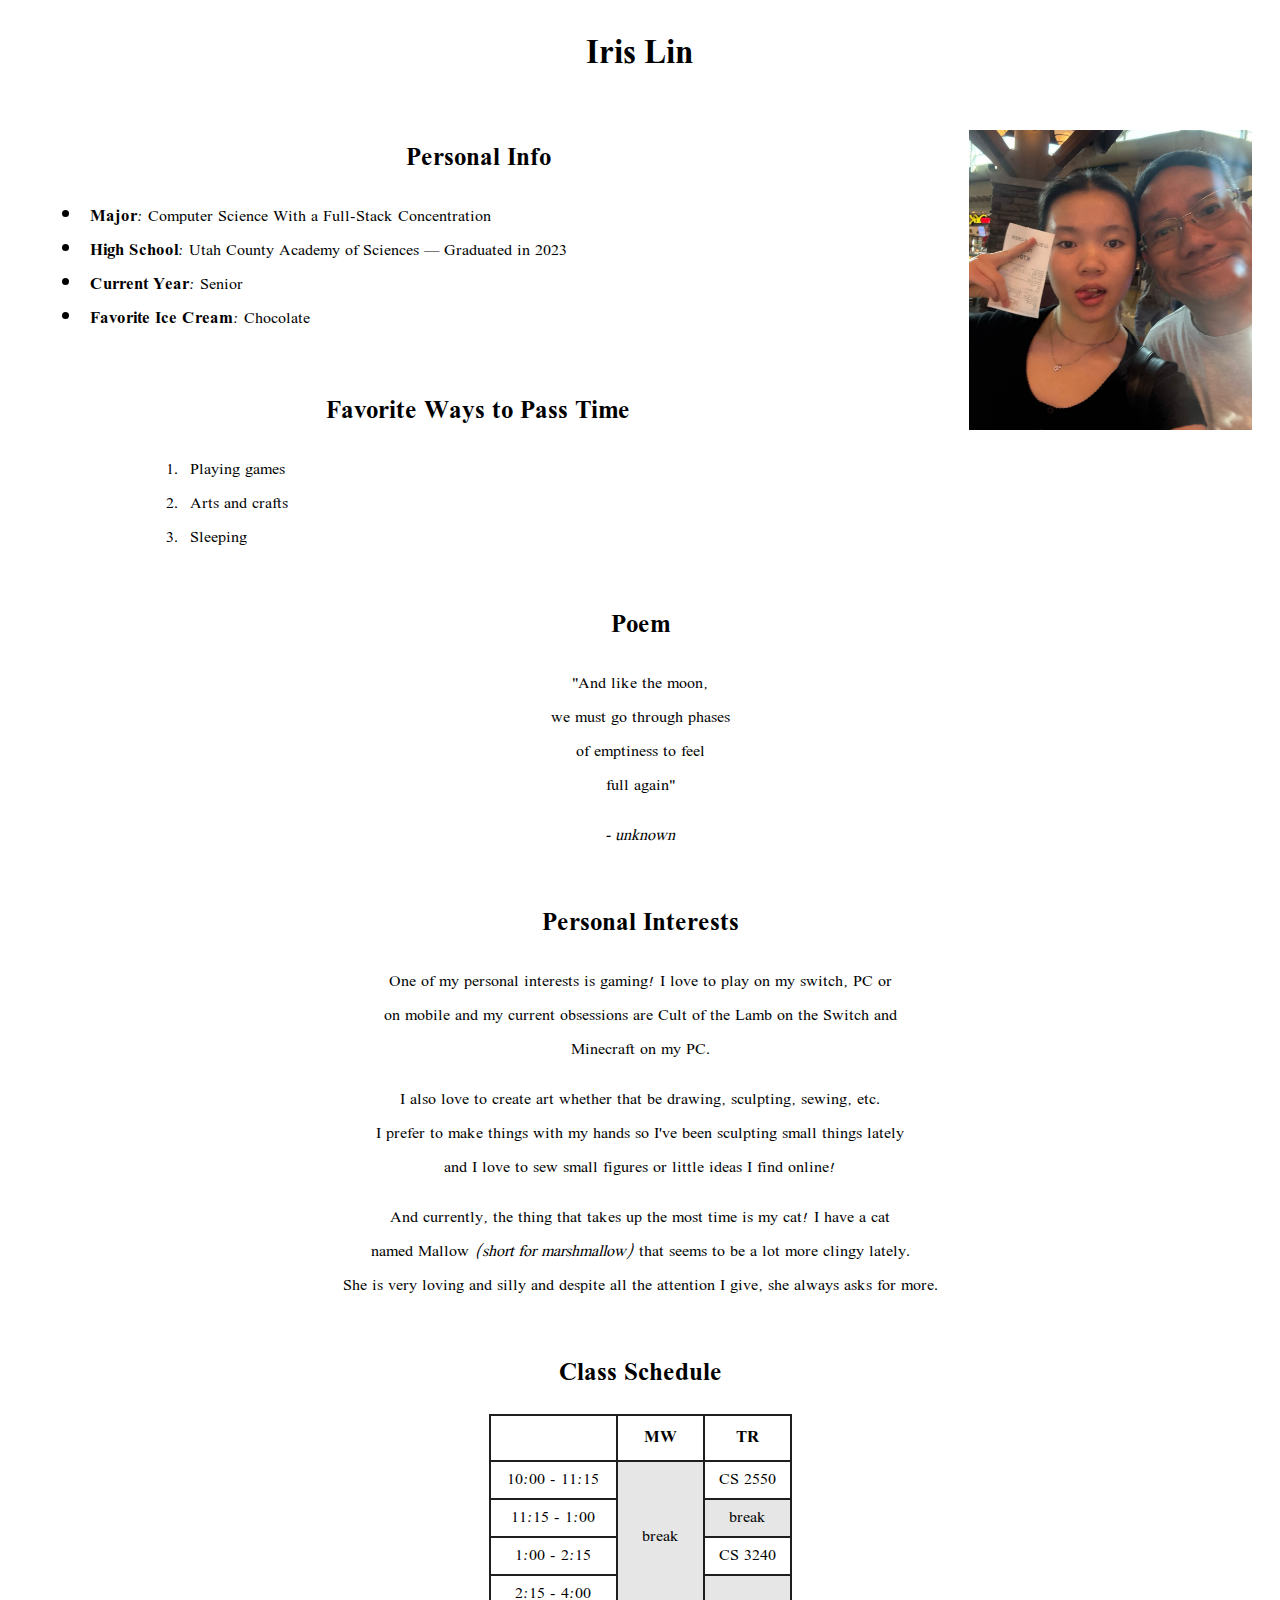
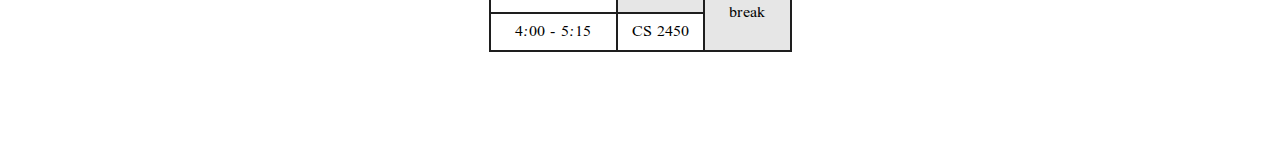
<file: project-one.html>
<!DOCTYPE html>
<head>
    <title>About Iris Lin</title>

    <link rel="preconnect" href="https://fonts.googleapis.com">
<link rel="preconnect" href="https://fonts.gstatic.com" crossorigin>
<link href="https://fonts.googleapis.com/css2?family=Tai+Heritage+Pro:wght@400;700&display=swap" rel="stylesheet">

    <!-- extra points -->
    <!-- 
    (2 points) Can you set a repeating background image? The text should still be readable.  Pick something that doesn’t make my eyes bleed, or I won’t give you credit.
    (2 points) can you change the font used in the body of the document to something besides Times New Roman (or whatever your browser uses by default)?
    (2 points) can you make your photo right-aligned on the page, and make the page’s text flow around it?
    (2 points) on all hyperlinks, can you make it so that the underline only appears when you mouse-over the link?
    (2 points) find a way to indent your poem, or center it on the page.
    Weekly Schedule
    (2 points) text alignment. On your schedule, can you find a way to have all the text vertically aligned to the top and horizontally aligned to the left (including the headers).
    (2 points) on your weekly schedule, can you fill in in each block so that each thing is color-coded in its own color (English is yellow, calculus is light red, work is light blue, etc)?
    (2 points) equal column widths. On your schedule, can you find a way to have the column widths fixed so that they’re all the same size
    -->
</head>

<style>
    .tai-heritage-pro-regular {
    font-family: "Tai Heritage Pro", serif;
    font-weight: 400;
    font-style: normal;
    }

    .tai-heritage-pro-bold {
    font-family: "Tai Heritage Pro", serif;
    font-weight: 700;
    font-style: normal;
    }


    * {
        text-align: center;
        font-family: "Tai Heritage Pro";
    }

    h2 {
        margin-top: 45px;
        margin-bottom: 15px;
    }

    img {
        height: 300px;
        float: right;
        padding: 20px;
    }

    li {
        text-align: left;
        margin-left: 35px;
        padding-left: 7px;
    }

    ol {
        margin-left: 100px
    }

    #books p {
        text-align: left;
        margin-left: 155px;
    }   

    .break {
        background-color:rgb(230, 230, 230); 
    }

</style>


    <h1>Iris Lin</h1>
    <img src="IMG_8643.jpg" alt="Selfie with Dad">
    

    <h2>Personal Info</h2>
    <ul>
        <li><b>Major</b>: Computer Science With a Full-Stack Concentration</li>
        <li><b>High School</b>: Utah County Academy of Sciences — Graduated in 2023</li>
        <li><b>Current Year</b>: Senior</li>
        <li><b>Favorite Ice Cream</b>: Chocolate</li>
    </ul>

    <!-- ask if change to other favorite things -->
    <div id="books">
        <h2 style="margin-top: 50px;">Favorite Ways to Pass Time</h2>
        <ol>
            <li>Playing games</li>
            <li>Arts and crafts</li>
            <li>Sleeping</li>
        </ol>
    </div>

    <!-- ask if still wanted in project -->
    <h2>Poem</h2>
    <p>"And like the moon,<br>we must go through phases<br>of emptiness to feel<br>full again"</p>
    <p><i>- unknown</i></p>

    <h2>Personal Interests</h2>
    <p>One of my personal interests is gaming! I love to play on my switch, PC or<br>
        on mobile and my current obsessions are Cult of the Lamb on the Switch and<br>
        Minecraft on my PC.</p>
    <p>I also love to create art whether that be drawing, sculpting, sewing, etc.<br>
    I prefer to make things with my hands so I've been sculpting small things lately<br>
    and I love to sew small figures or little ideas I find online! </p>
    <p>And currently, the thing that takes up the most time is my cat! I have a cat<br>
    named Mallow <i>(short for marshmallow)</i> that seems to be a lot more clingy lately.<br>
    She is very loving and silly and despite all the attention I give, she always asks for more.</p>


    <style>
        table, th, td {
            text-align: center;

            border:2px solid rgb(30, 30, 30);
            border-collapse: collapse;

            justify-self: center;
            margin-bottom: 100px;
        }
    </style>

    <h2>Class Schedule</h2>
    <table>
        <tr>
            <th style="width: 115px; padding: 5px;"></th>
            <th style="width: 75px; padding: 5px;">MW</th>
            <th style="width: 75px; padding: 5px;">TR</th>
        </tr>
    
        <tr>
            <td>10:00 - 11:15</td>
            <td class="break" rowspan="4">break</td>
            <td>CS 2550</td>

        </tr>

        <tr>
            <td>11:15 - 1:00</td>
            <td class="break">break</td>
            
        </tr>

        <tr>
            <td>1:00 - 2:15</td>
            <td>CS 3240</td>
        </tr>

        <tr>
            <td>2:15 - 4:00</td>
            <td class="break" rowspan="2">break</td>
        </tr>

        <tr>
            <td>4:00 - 5:15</td>
            <td>CS 2450</td>
        </tr>
    </table>

</body>
</file>
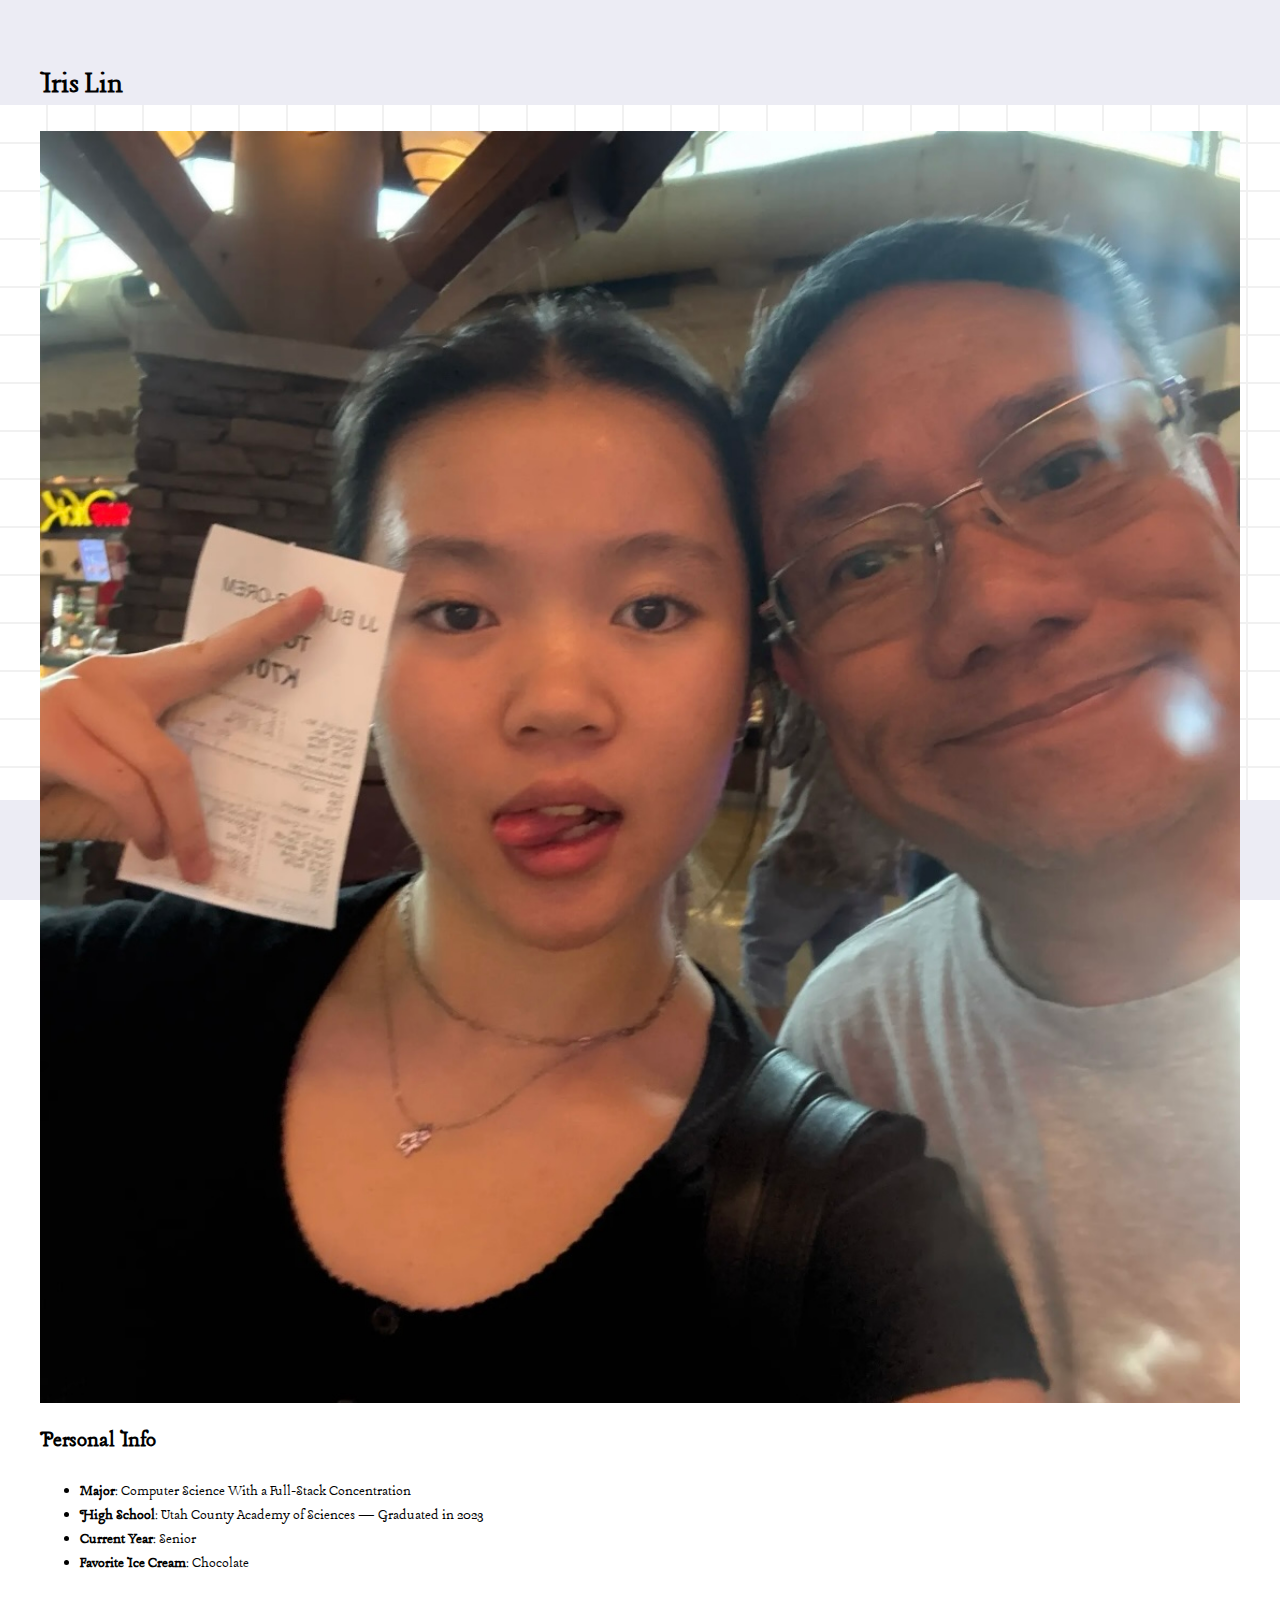
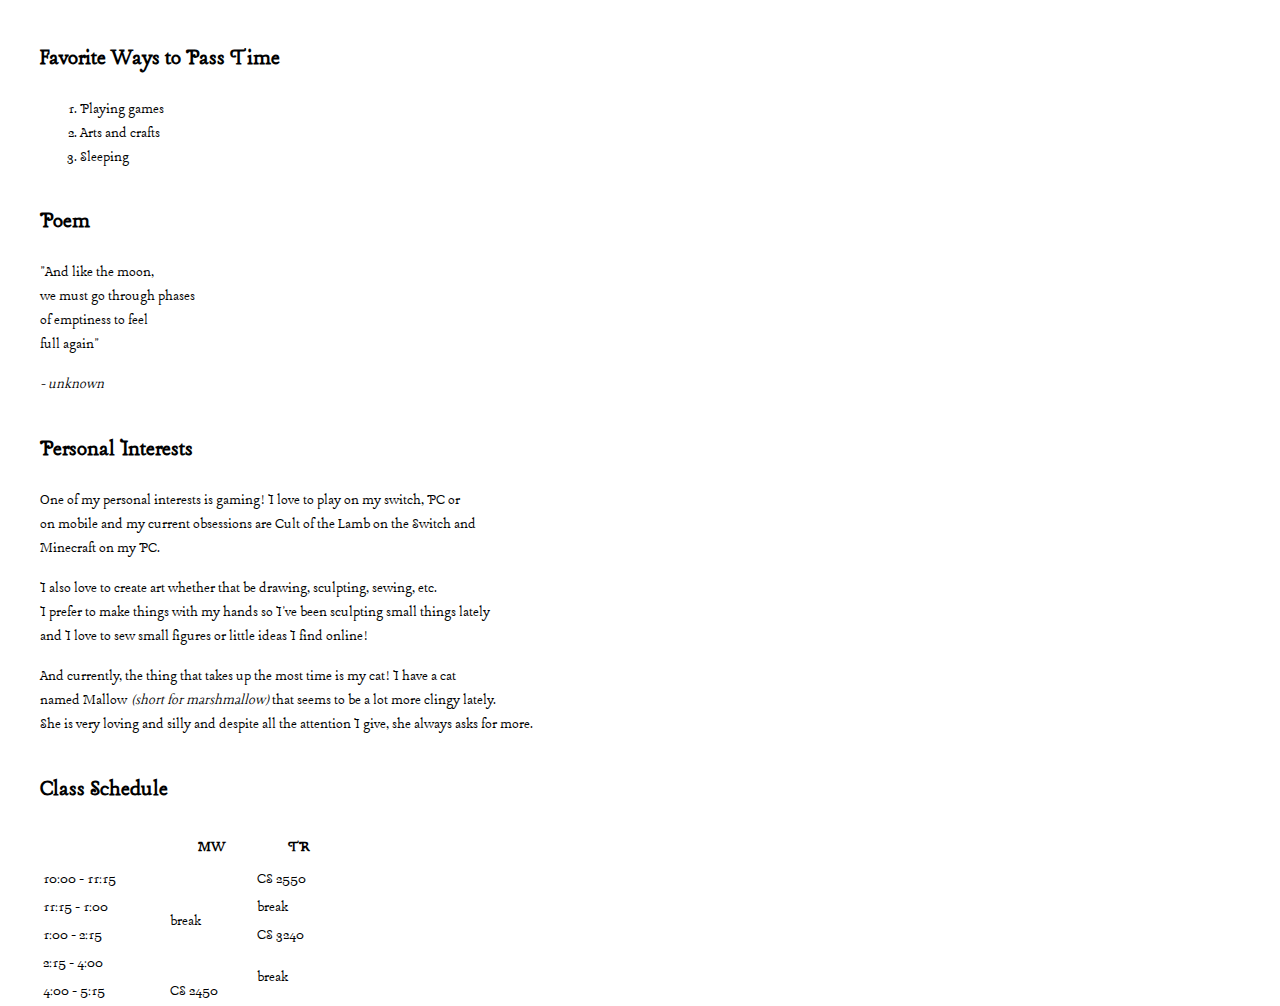
<file: docs/about-me.html>
<!DOCTYPE html>
<head>
    <title>About Iris Lin</title>

    <!-- fonts -->
    <link rel="preconnect" href="https://fonts.googleapis.com">
    <link rel="preconnect" href="https://fonts.gstatic.com" crossorigin>
    <link href="https://fonts.googleapis.com/css2?family=Tai+Heritage+Pro:wght@400;700&display=swap" rel="stylesheet">
    <link href="https://fonts.googleapis.com/css2?family=Pixelify+Sans:wght@400..700&display=swap" rel="stylesheet">

    <link rel="stylesheet" href="style.css">

</head>


    <h1>Iris Lin</h1>
    <img src="IMG_8643.jpg" alt="Selfie with Dad">
    
    <div id="info">
        <h2>Personal Info</h2>
        <ul>
            <li><b>Major</b>: Computer Science With a Full-Stack Concentration</li>
            <li><b>High School</b>: Utah County Academy of Sciences — Graduated in 2023</li>
            <li><b>Current Year</b>: Senior</li>
            <li><b>Favorite Ice Cream</b>: Chocolate</li>
        </ul>
    </div>

    <!-- ask if change to other favorite things -->
    <div id="pass-time">
        <h2 style="margin-top: 50px;">Favorite Ways to Pass Time</h2>
        <ol>
            <li>Playing games</li>
            <li>Arts and crafts</li>
            <li>Sleeping</li>
        </ol>
    </div>

    <div id="poem">
        <h2>Poem</h2>
        <p>"And like the moon,<br>we must go through phases<br>of emptiness to feel<br>full again"</p>
        <p><i>- unknown</i></p>
    </div>

    <div id="interests">
        <h2>Personal Interests</h2>
        <p>One of my personal interests is gaming! I love to play on my switch, PC or<br>
            on mobile and my current obsessions are Cult of the Lamb on the Switch and<br>
            Minecraft on my PC.</p>
        <p>I also love to create art whether that be drawing, sculpting, sewing, etc.<br>
        I prefer to make things with my hands so I've been sculpting small things lately<br>
        and I love to sew small figures or little ideas I find online! </p>
        <p>And currently, the thing that takes up the most time is my cat! I have a cat<br>
        named Mallow <i>(short for marshmallow)</i> that seems to be a lot more clingy lately.<br>
        She is very loving and silly and despite all the attention I give, she always asks for more.</p>
    </div>

    <h2>Class Schedule</h2>
    <div id="class-schedule">
        <table>
            <tr>
                <th style="width: 115px; padding: 5px;"></th>
                <th style="width: 75px; padding: 5px;">MW</th>
                <th style="width: 75px; padding: 5px;">TR</th>
            </tr>
        
            <tr>
                <td>10:00 - 11:15</td>
                <td class="break" rowspan="4">break</td>
                <td>CS 2550</td>

            </tr>

            <tr>
                <td>11:15 - 1:00</td>
                <td class="break">break</td>
                
            </tr>

            <tr>
                <td>1:00 - 2:15</td>
                <td>CS 3240</td>
            </tr>

            <tr>
                <td>2:15 - 4:00</td>
                <td class="break" rowspan="2">break</td>
            </tr>

            <tr>
                <td>4:00 - 5:15</td>
                <td>CS 2450</td>
            </tr>
        </table>
    </div>

</body>
</file>
<file: docs/style.css>
@font-face {
    font-family: lancelot;
    src: url("Lancelot-Regular.ttf") format("truetype");
}

@font-face {
    font-family: vt323;
    src: url("VT323-Regular.ttf") format("truetype");
}

* {
    font-family: lancelot;
}

body {
    padding: 2rem;
    line-height: 1.5;

    --tab-bg: #DFDFE8;
    --tab-bg-active: black;
    --tab-text: black;
    --tab-text-active: white;

    --color-1: rgb(241, 241, 241);
    --color-2: transparent;
    --size: 48px;
    --thickness: 2px;
    --offset: calc(var(--thickness)* -1);

    height: 90vh;

    background: 
    linear-gradient(to bottom, #ececf4 0%, #ececf4 105px, transparent 60px),
    linear-gradient(to top, #ececf4 0%, #ececf4 100px, transparent 60px),
    linear-gradient(
        90deg,
        var(--color-1) 0 var(--thickness),
        var(--color-2) var(--thickness)
    ) var(--offset) 0 / var(--size) var(--size) repeat, 
    linear-gradient(
        var(--color-1) 0 var(--thickness),
        var(--color-2) var(--thickness)
    ) 0 var(--offset) / var(--size) var(--size) repeat;

    background-attachment: fixed;

    display: flex;
    flex-direction: column;
}

.content {
    height: 85vh;
    flex: 1;
    margin-bottom: 5rem;
}

.main-content {
    display: flex;
    justify-content: space-between;
    align-items: center;
    width: 100%;
    margin-bottom: 2rem;
}

.main-content h1 {
    margin: 0;
}

.sub-content {
    display: flex;
    align-items: center;
    margin-right: 0px;
}

.sub-content p {
    margin: 0;
    margin-top: 0px;
    line-height: 1;
}

.sub-content img {
    align-self: flex-start;
    width: 40px; 
    margin-top: -20px;
    margin-left: 10px; 
    margin-right: -15px;
}

.tab-menu {
    margin: 0;
    padding: 0;
    
    display: block;

    float: left;
    margin-right: 2.5rem;
}

.tab-list {
    list-style: none;
}

.tab-menu button {
    font-family: vt323;
    font-size: 20px;
    letter-spacing: 1px;

    appearance: none;
    border: 0;
    background: var(--tab-bg);
    padding: 1rem 1rem;
    margin-top: 15px;
    width: 9rem;
    box-shadow: 3px 3px 0 #9292ae;

    &.is-active {
        color: #6F6FA3;
        background-color: #d4d4ea;
    }
}

.tab-menu button:active {
    background-color: #BEBECC;
}

.tab-panel {
    display: none;

    &.is-active {
        display: block;
        width: 100%;
        padding-top: 1rem;
        line-height: 1.25rem;
    }
}

.other-section {
    line-height: 1rem;
}

.other-section img {
    margin-bottom: -25px;
}

.footer {
   text-align: center;
    margin-top: auto;
    padding-top: 2rem;
    margin-bottom: -1rem;
    line-height: 0.25;
}

.footer p {
    margin: 1rem 0;
}

a {
    color: black;
}
</file>
